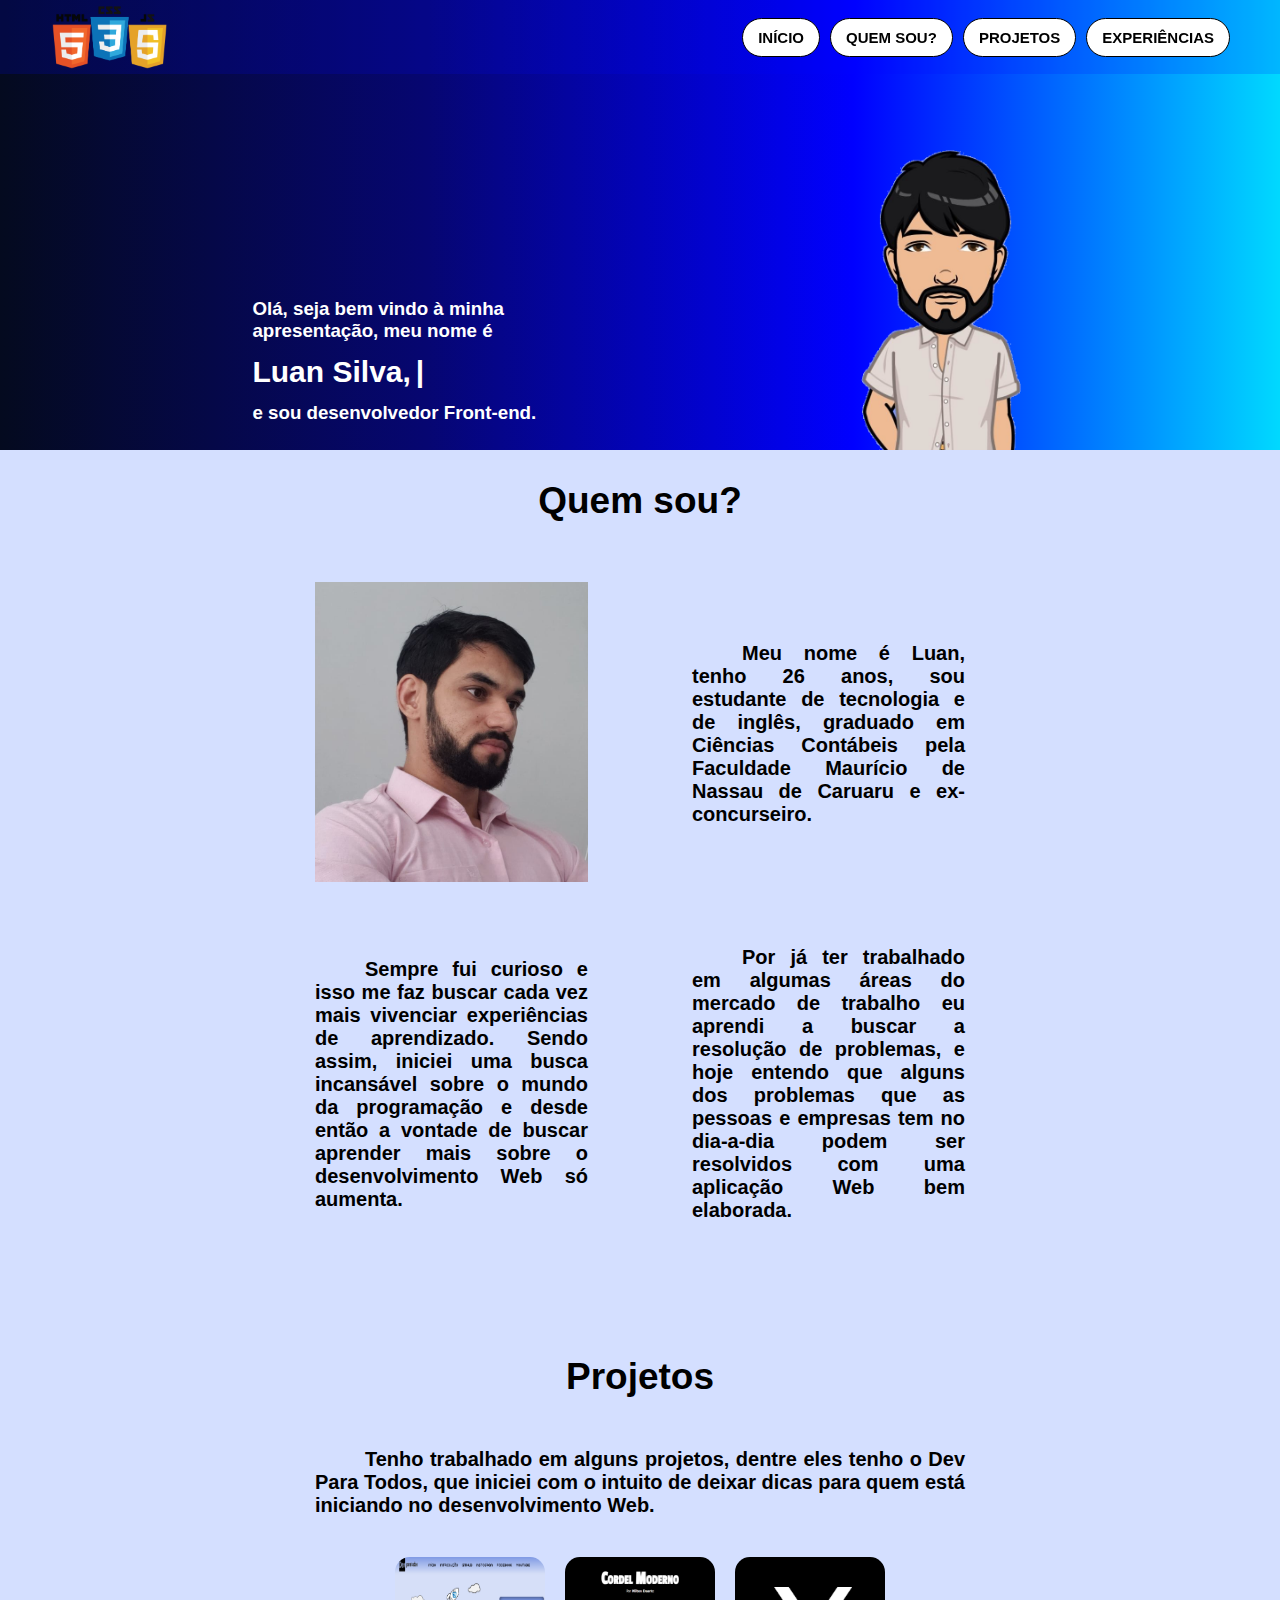
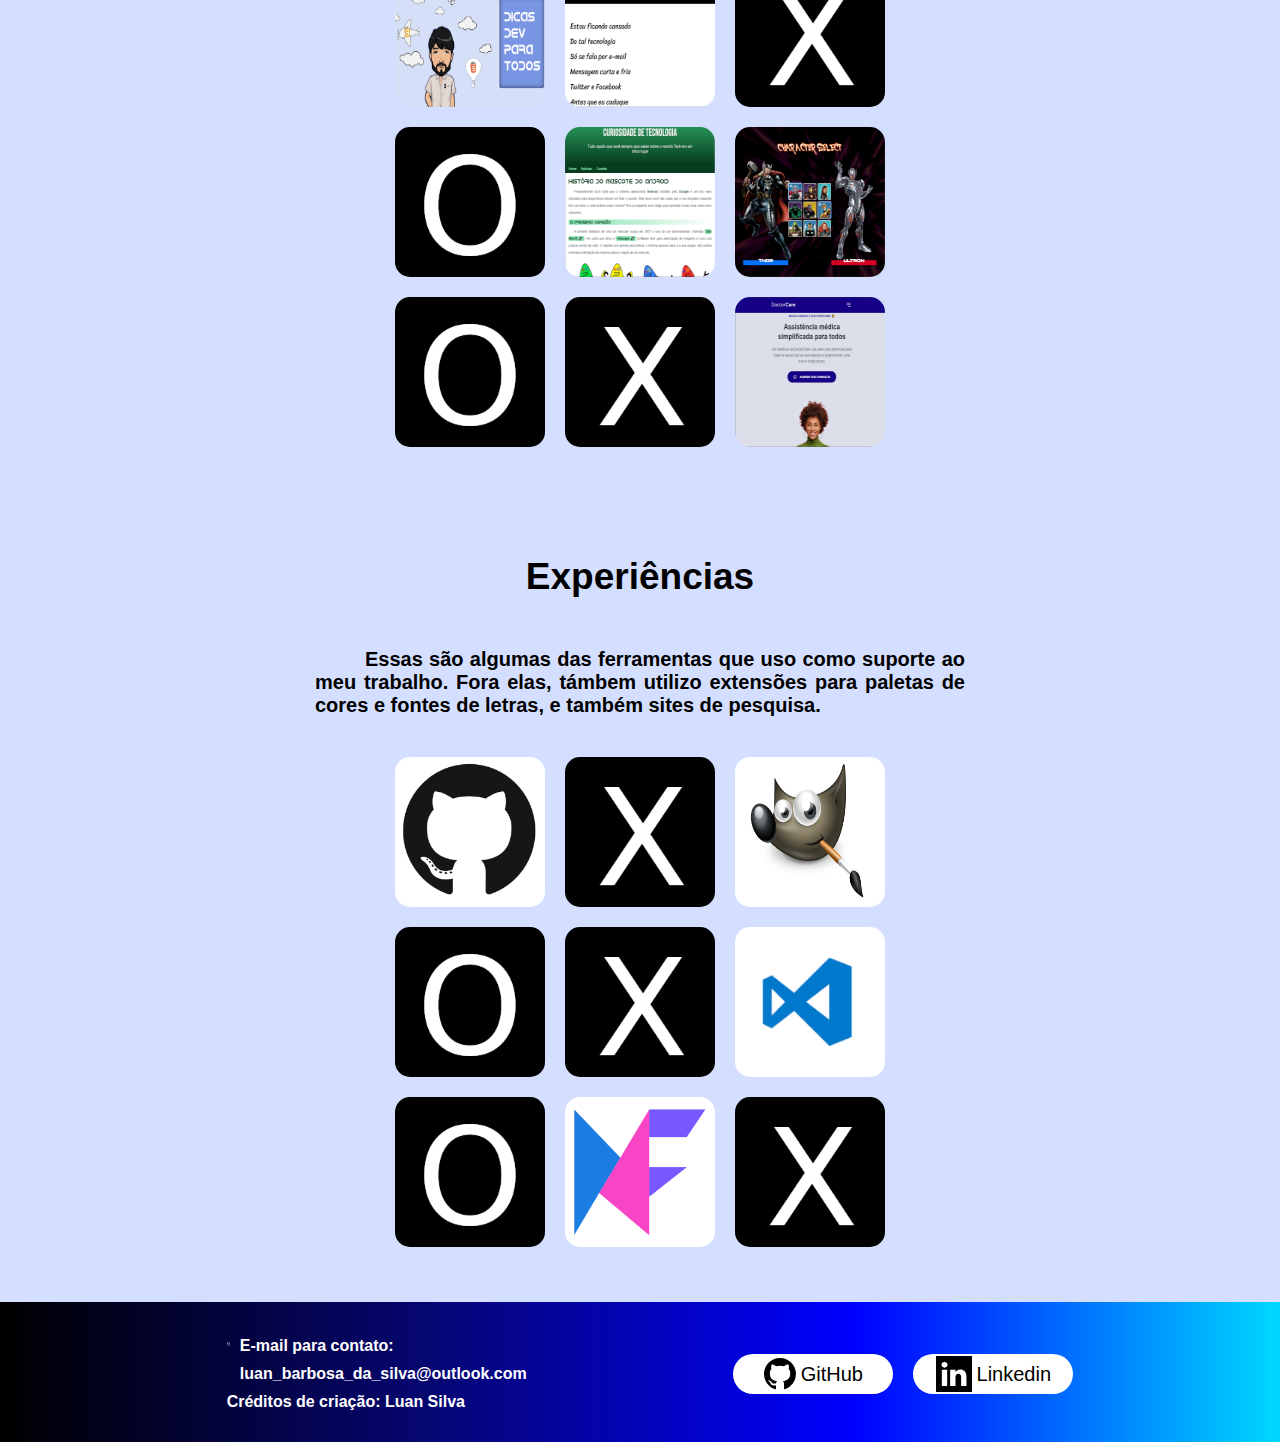
<file: home.html>
<!DOCTYPE html>
<html lang="pt-br">
<head>
    <meta charset="UTF-8">
    <meta http-equiv="X-UA-Compatible" content="IE=edge">
    <meta name="viewport" content="width=device-width, initial-scale=1.0">
    <title>Apresentação</title>

    <link rel="stylesheet" href="./src/style/style.css">    
</head>
<body>
    <nav>
        <div class="nav-itens">
            <div class="nav-1">
                <a href="#inicio">
                    <img src="./src/imagens/imagem-nav.png" alt="logo de HTML, CSS e JavaScript em png.">
                </a>
            </div>
            <div class="nav-2">
                <ul>
                    <a href="#inicio"><li>Início</li></a>

                    <a href="#quem-sou"><li>Quem sou?</li></a>
                    
                    <a href="#projetos"><li>Projetos</li></a>
                    
                    <a href="#experiencias"><li>Experiências</li></a>
                </ul>
            </div>
        </div>
    </nav>

    <header>
        <div id="inicio" class="inicio">
            <div class="col-a">
                <h3>Olá, seja bem vindo à minha apresentação, meu nome é</h3>
                <h1>Luan Silva,</h1>
                <h3>e sou desenvolvedor Front-end.</h3>
            </div>
            <div class="luan col-b">
                <img src="./src/imagens/desenho.png" alt="Desenho boneco moreno com barba e camisa de botão branca">
            </div>
        </div>
    </header>

    <main>
        <div id="quem-sou" class="wrapper">
            <div>
                <h2>
                    Quem sou?
                </h2>
            </div>
            <div>
                <div class="quem-sou-1">
                    <div>
                        <img src="./src/imagens/luan1.png" alt="Foto de rosto de Luan Silva, homem moreno claro.">
                    </div>
                    <div class="pequeno">
                        <p>
                            Meu nome é Luan, tenho 26 anos, sou estudante de tecnologia e de inglês, graduado em Ciências Contábeis pela Faculdade Maurício de Nassau de Caruaru e ex-concurseiro.
                        </p>
                    </div>
                </div>
                <div class="quem-sou-2">
                    <div class="pequeno">
                        <p>
                            Sempre fui curioso e isso me faz buscar cada vez mais vivenciar  experiências de aprendizado. Sendo assim, iniciei uma busca incansável sobre o mundo da programação e desde então a vontade de buscar aprender mais sobre o desenvolvimento Web só aumenta.
                        </p>
                    </div>
                    <div class="pequeno">
                        <p>
                            Por já ter trabalhado em algumas áreas do mercado de trabalho eu aprendi a buscar a resolução de problemas, e hoje entendo que alguns dos problemas que as pessoas e empresas tem no dia-a-dia podem ser resolvidos com uma aplicação Web bem elaborada.
                        </p>
                    </div>
                </div>
            </div>
        </div>

        <div id="projetos" class="wrapper projetos">
            <div>
                <h2>
                    Projetos
                </h2>
            </div>
            <div>
                <p>
                    Tenho trabalhado em alguns projetos, dentre eles tenho o Dev Para Todos, que iniciei com o intuito de deixar dicas para quem está iniciando no desenvolvimento Web.
                </p>
            </div>
            <div class="quadro">
                <ul>
                    <a target="_blank" href="https://luangitsilva.github.io/DevParaTodos/">
                        <li class="projeto">
                            <img src="./src/imagens/devparatodos.png" alt="Imagem de tela do projeto Dev Para Todos">
                        </li>
                    </a>
                    
                    <a target="_blank" href="https://luangitsilva.github.io/projeto-cordel/">
                        <li class="projeto">
                            <img src="./src/imagens/cordel.png" alt="Imagem de tela do projeto Cordel">
                        </li>
                    </a>

                    <li class="projeto">
                        <img src="./src/imagens/x.png" alt="Imagem de fundo preto com um X branco.">
                    </li>
                    
                    <li class="projeto">
                        <img src="./src/imagens/o.png" alt="Imagem de fundo preto com um círculo branco.">
                    </li>

                    <a target="_blank" href="https://luangitsilva.github.io/projeto-android/">
                        <li class="projeto">
                            <img src="./src/imagens/bigdroid.png" alt="Imagem de tela do projeto Bigdroid">
                        </li>
                    </a>

                    <a target="_blank" href="https://luangitsilva.github.io/MapaDevWeek/">
                        <li class="projeto">
                            <img src="./src/imagens/marvel.png" alt="Imagem de tela do projeto Marvel">
                        </li>
                    </a>

                    <li class="projeto">
                        <img src="./src/imagens/o.png" alt="Imagem de fundo preto com um círculo branco.">
                    </li>

                    <li class="projeto">
                        <img src="./src/imagens/x.png" alt="Imagem de fundo preto com um X branco.">
                    </li>

                    <a target="_blank" href="https://luangitsilva.github.io/DoctorCare/">
                        <li class="projeto">
                            <img src="./src/imagens/doctorcare.png" alt="Imagem de tela do projeto DoctorCare">
                        </li>
                    </a>

                </ul>
            </div>
        </div>
        <div id="experiencias" class="wrapper experiencias">
            <div>
                <h2>Experiências</h2>
                <p>Essas são algumas das ferramentas que uso como suporte ao meu trabalho. Fora elas, támbem utilizo extensões para paletas de cores e fontes de letras, e também sites de pesquisa.</p>
            </div>
            <div class="quadro">
                <ul>
                    <li class="experiencia">
                        <img src="./src/imagens/github.png" alt="Foto da logo do GitHub.">
                    </li>
                    <li class="experiencia">
                        <img src="./src/imagens/x.png" alt="Imagem preta com um X branco">
                    </li>
                    <li class="experiencia">
                        <img src="./src/imagens/gimp.png" alt="Foto da logo do Gimp.">
                    </li>
                    <li class="experiencia">
                        <img src="./src/imagens/o.png" alt="Imagem preta com cículo braco">
                    </li>
                    <li class="experiencia">
                        <img src="./src/imagens/x.png" alt="imagem preta com um X branco">
                    </li>
                    <li class="experiencia">
                        <img src="./src/imagens/vscode.png" alt="Foto da logo do VSCode.">
                    </li>
                    <li class="experiencia">
                        <img src="./src/imagens/o.png" alt="Imagem preta com um círculo branco">
                    </li>
                    <li class="experiencia">
                        <img src="./src/imagens/mockflow.png" alt="Foto da logo do MockFlow.">
                    </li>
                    <li class="experiencia">
                        <img src="./src/imagens/x.png" alt="Imagem preta com um X branco">
                    </li>
                </ul>
            </div>
        </div>
    </main>

    <footer>
        <div class="final">
            <div class="footer-a">
                <p>
                    <svg width="24" height="24" viewBox="0 0 24 24" fill="none" xmlns="http://www.w3.org/2000/svg">
                        <path fill-rule="evenodd" clip-rule="evenodd" d="M4 5.00002C3.45228 5.00002 3 5.4523 3 6.00002V18C3 18.5477 3.45228 19 4 19H20C20.5477 19 21 18.5477 21 18V6.00002C21 5.4523 20.5477 5.00002 20 5.00002H4ZM1 6.00002C1 4.34773 2.34772 3.00002 4 3.00002H20C21.6523 3.00002 23 4.34773 23 6.00002V18C23 19.6523 21.6523 21 20 21H4C2.34772 21 1 19.6523 1 18V6.00002Z" fill="white"/>
                        <path fill-rule="evenodd" clip-rule="evenodd" d="M1.18073 5.42653C1.49745 4.97408 2.12098 4.86405 2.57343 5.18076L12 11.7793L21.4265 5.18076C21.879 4.86405 22.5025 4.97408 22.8192 5.42653C23.1359 5.87898 23.0259 6.50251 22.5734 6.81923L12.5734 13.8192C12.2291 14.0603 11.7708 14.0603 11.4265 13.8192L1.4265 6.81923C0.974052 6.50251 0.864017 5.87898 1.18073 5.42653Z" fill="white"/>
                        </svg>
                        
                    E-mail para contato: luan_barbosa_da_silva@outlook.com
                </p>
                <p>Créditos de criação: Luan Silva</p>
            </div>
            <div class="footer-b">
                <a href="https://github.com/LuanGitSilva">
                    <button>
                        <svg height="32" aria-hidden="true" viewBox="0 0 16 16" version="1.1" width="32" data-view-component="true" class="octicon octicon-mark-github v-align-middle">
                            <path fill-rule="evenodd" d="M8 0C3.58 0 0 3.58 0 8c0 3.54 2.29 6.53 5.47 7.59.4.07.55-.17.55-.38 0-.19-.01-.82-.01-1.49-2.01.37-2.53-.49-2.69-.94-.09-.23-.48-.94-.82-1.13-.28-.15-.68-.52-.01-.53.63-.01 1.08.58 1.23.82.72 1.21 1.87.87 2.33.66.07-.52.28-.87.51-1.07-1.78-.2-3.64-.89-3.64-3.95 0-.87.31-1.59.82-2.15-.08-.2-.36-1.02.08-2.12 0 0 .67-.21 2.2.82.64-.18 1.32-.27 2-.27.68 0 1.36.09 2 .27 1.53-1.04 2.2-.82 2.2-.82.44 1.1.16 1.92.08 2.12.51.56.82 1.27.82 2.15 0 3.07-1.87 3.75-3.65 3.95.29.25.54.73.54 1.48 0 1.07-.01 1.93-.01 2.2 0 .21.15.46.55.38A8.013 8.013 0 0016 8c0-4.42-3.58-8-8-8z"></path>
                        </svg>
                        GitHub
                    </button>
                </a>
                <a href="https://www.linkedin.com/in/luan-silva-b7262a235/">
                    <button>
                        <svg xmlns="http://www.w3.org/2000/svg" xmlns:xlink="http://www.w3.org/1999/xlink" version="1.1" id="Layer_1" x="0px" y="0px" viewBox="0 0 455 455" style="enable-background:new 0 0 455 455;" xml:space="preserve">
                            <g>
                                <path style="fill-rule:evenodd;clip-rule:evenodd;" d="M246.4,204.35v-0.665c-0.136,0.223-0.324,0.446-0.442,0.665H246.4z"/>
                                <path style="fill-rule:evenodd;clip-rule:evenodd;" d="M0,0v455h455V0H0z M141.522,378.002H74.016V174.906h67.506V378.002z    M107.769,147.186h-0.446C84.678,147.186,70,131.585,70,112.085c0-19.928,15.107-35.087,38.211-35.087   c23.109,0,37.31,15.159,37.752,35.087C145.963,131.585,131.32,147.186,107.769,147.186z M385,378.002h-67.524V269.345   c0-27.291-9.756-45.92-34.195-45.92c-18.664,0-29.755,12.543-34.641,24.693c-1.776,4.34-2.24,10.373-2.24,16.459v113.426h-67.537   c0,0,0.905-184.043,0-203.096H246.4v28.779c8.973-13.807,24.986-33.547,60.856-33.547c44.437,0,77.744,29.02,77.744,91.398V378.002   z"/>
                            </g>
                            <g>
                            </g>
                            <g>
                            </g>
                            <g>
                            </g>
                            <g>
                            </g>
                            <g>
                            </g>
                            <g>
                            </g>
                            <g>
                            </g>
                            <g>
                            </g>
                            <g>
                            </g>
                            <g>
                            </g>
                            <g>
                            </g>
                            <g>
                            </g>
                            <g>
                            </g>
                            <g>
                            </g>
                            <g>
                            </g>
                            </svg>
                        Linkedin
                    </button>
                </a>
            </div>
        </div>
    </footer>

</body>
</html>
</file>
<file: src/style/style.css>
* {
    margin: 0;
    padding: 0;
    box-sizing: border-box;
}

:root {
    font-size: 62.5%;

    --nav-height: 7.4rem;
    --color: rgba(52, 52, 255, 0.822);
}

::-webkit-scrollbar {
    width: 1rem;
}

::-webkit-scrollbar-track {
    background-color: rgba(0, 0, 0, 0.20);
}

::-webkit-scrollbar-thumb {
    background-color: rgba(0, 238, 255, 0.281);  
    border-radius: 1rem;
}

::-webkit-scrollbar-thumb:hover {
    background-color: var(--color);
}

html {
    scroll-behavior: smooth;
}

html, 
body {
    width: 100%;
    height: 100%;
}

a {
    text-decoration: none;
}

.wrapper {
    width: min(65rem, 100%);
    margin-inline: auto;
    text-align: justify;
}

body {
    font-family: Arial, Helvetica, sans-serif;
    font-size: 1.6rem;
    text-align: center;
    overflow: overlay;
    background-color: rgb(212, 223, 255);
}

nav {
    height: var(--nav-height);
    background-color: rgba(0, 4, 255, 0.161);
    position: fixed;
    top: 0;
    width: 100vw;
    z-index: 5;
}

.mobile-menu {
    cursor: pointer;
    display: none;
}

.mobile-menu div {
    width: 3.2rem;
    height: .2rem;
    background-color: white;
    margin: .8rem;
    transition: .3s;
}

nav .nav-itens {
    display: flex;
    align-items: center;
    justify-content: space-between;
    padding-inline: 5rem;
    height: 100%;
}

nav .nav-1 {
    height: 100%;
}

nav .nav-itens img {
    height: 100%;
    padding-block: .5rem;
    cursor: pointer;
}

nav .nav-2 ul {
    display: flex;
    gap: 1rem;
    list-style: none;
}

nav .nav-2 ul li {
    background-color: rgb(255, 255, 255);
    color: rgb(0, 0, 0);
    padding: 1rem 1.5rem;
    border-radius: 2rem;
    border: 1px solid rgb(0, 0, 0);
    cursor: pointer;
    font-size: 1.5rem;
    font-weight: bold;
    text-transform: uppercase;
}

nav .nav-2 ul li:hover {
    background-color: rgba(0, 0, 0, 0.729);
    color: white;
    cursor: pointer;
    border: 1px solid white;
}

header {
    height: 45rem;
    width: 100vw;
    padding-top: 15rem;
    background-image: linear-gradient(to right, rgb(4, 10, 31), rgb(6, 6, 113), blue, rgb(0, 217, 255));
     
}

header .inicio {
    display: flex;
    align-items: end;
    justify-content: space-evenly;
}

header .col-a {
    width: 35rem;
    text-align: left;
    color: white;
    padding-bottom: 3rem;
}

header .col-a h1 {
    font-size: 3rem;
    padding-block: 1.3rem;
}

header .col-a h1::after {
    content: '|';
    margin-left: .5rem;
    opacity: 1;
    animation: pisca .7s infinite;
}

@keyframes pisca {
    0%,100% {
        opacity: 1;
    }
    50% {
        opacity: 0;
    }
}

img {
    height: 30rem;
}

main p {
    font-weight: bold;
}

main h2 {
    font-size: 3.7rem;
    padding-block: 3rem;
    display: flex;
    justify-content: center;
}

main .quem-sou {
    padding-top: var(--nav-height);
}

main .quem-sou-1,
main .quem-sou-2 {
    display: flex;
    justify-content: space-between;
    align-items: center;
    padding-block: 3rem;
}

main .efeito {
    position: relative;
}

main .efeito img {
    width: 250px;
    height: 250px;
    display: block;
    border-radius: 50%;
}

main .efeito::before {
    content: "";
    position: absolute;
    inset: -10px;
    border: 10px solid var(--color);
    border-top-color: transparent;
    border-bottom-color: transparent;
    border-radius: 50%;
    z-index: -1;
    animation: spin 3s linear infinite;
}

@keyframes spin {
    to {transform:rotate(360deg);}
}

#cursos {
    padding-top: var(--nav-height);
    padding-inline: 3rem;
    line-height: 2.5rem;
}

.lista li {
    font-weight: bold;
    font-size: 2rem;
}

main .projetos {
    height: 80rem;
    padding-top: var(--nav-height);
}

main .pequeno {
    width: 27.3rem;
    font-size: 2rem;
    text-indent: 5rem;
}

main .projeto,
main .projeto img {
    width: 15rem;
    height: 15rem;
    border-radius: 1.5rem;
}

main .projetos p {
    font-size: 2rem;
    text-indent: 5rem;
    padding-block: 2rem 4rem;
}

main .quadro ul {
    display: flex;
    flex-wrap: wrap;
    max-width: 70rem;
    justify-content: center;
    text-align: center;
    margin-inline: auto;
    gap: 2rem;
}

main .quadro li {
    list-style: none;
    cursor: pointer;
    transition: 0.5s ease-in-out;
}

main .quadro li:hover {
    transform: scale(1.7) rotate(360deg);
}

main .experiencias {
    height: 85rem;
    padding-top: var(--nav-height);
}

main .experiencia,
main .experiencia img {
    width: 15rem;
    height: 15rem;
    border-radius: 1.5rem;
}

main .experiencias p {
    font-size: 2rem;
    text-indent: 5rem;
    padding-block: 2rem 4rem;
}

footer {
    height: 14rem;
    width: 100vw;
    padding-top: 3rem;
    background-image: linear-gradient(to right, black, rgb(6, 6, 113), blue, rgb(0, 217, 255));
    color: white;
}

footer .final {
    display: flex;
    align-items: center;
    justify-content: space-evenly;
}

footer .footer-a {
    width: 30rem;
    text-align: left;
    color: white;
}

footer .footer-a p {
    line-height: 2.8rem;
    display: flex;
    gap: 1rem;
    font-weight: bold;
}

footer .footer-b {
    width: 30rem;
    display: flex;
    justify-content: center;
    align-items: center;
    gap: 2rem;
}

footer button {
    width: 16rem;
    height: 4rem;
    border-radius: 3rem;
    border: none;
    background-color: white;
    color: rgb(0, 0, 0);
    font-size: 2rem;

    display: flex;
    justify-content: center;
    align-items: center;
    gap: .5rem;
}

footer button:hover{
    background-image: linear-gradient(to left, rgb(4, 4, 85), rgb(43, 43, 244), rgb(99, 182, 255), rgb(138, 235, 252));
    color: white;
    cursor: pointer;
    font-weight: bolder;
    transition: .4s ease-in-out;
    transform: scale(1.15);
    border: .2rem solid black;
}

footer button svg {
    height: 90%;
}

#backToTopButton {
    position: fixed;
    bottom: 3rem;
    right: 3rem;
    opacity: 0;
    visibility: hidden;
    transform: translateY(100%);
    transition: 200ms;
    background: transparent;
}

#backToTopButton.show {
    opacity: 1;
    visibility: visible;
    transform: translateY(0);
}

@media (max-width: 720px) {
    
    nav {
        width: 100%;
    }

    .nav-list {
        position: absolute;
        top: var(--nav-height);
        right: 0;
        width: 100%;
        height: calc(100vh - var(--nav-height));
        background-color: rgba(52, 52, 255, 0.822);
        flex-direction: column;
        align-items: center;
        justify-content: space-around;
        transform: translateX(100%);
        transition: transform 0.3s ease-in;
    }

    .nav-list li {
        opacity: 0;
    }

    .mobile-menu {
        display: block;
    }

    .nav-list.active {
        transform: translateX(0);
    }
    
    body {
        overflow-x: hidden;
    }

    header {
        height: 70rem;
        width: 100%;
        padding: 0;
        display: flex;
        justify-content: center;
        align-items: end;
    }

    header .inicio {
        display: flex;
        flex-direction: column;
    }

    header .col-a {
        width: 100%;
        padding-inline: 3rem;
    }

    header .col-b {
        margin-inline: auto;
        height: 30rem;
    }

    main .texto {
        display: flex;
        flex-direction: column;
    }

    main .quem-sou {
        width: 100%;
    }

    main .quem-sou-1,
    main .quem-sou-2 {
        width: 100%;
        display: flex;
        flex-direction: column;
        gap: 5rem;
    }

    main .projetos {
        width: 100%;
        height: 100%;
        padding-inline: 1rem;

    }

    main .experiencias {
        width: 100%;
        height: 100%;
        padding: 1rem;
    }

    footer {
        height: 30rem;
    }

    footer .final {
        display: flex;
        flex-direction: column;
        gap: 3rem;
    }

    footer .footer-b {
        display: flex;
        flex-direction: column;
    }
}

@keyframes navLinkFade {
    from {
        opacity: 0;
        transform: translateX(50px);
    }
    to {
        opacity: 1;
        transform: translateX(0);
    }
}

.mobile-menu.active .line1 {
    transform: rotate(-45deg) translate(-8px, 8px);
}

.mobile-menu.active .line2 {
 opacity: 0;
}

.mobile-menu.active .line3 {
    transform: rotate(45deg) translate(-5px, -7px);
}
</file>
